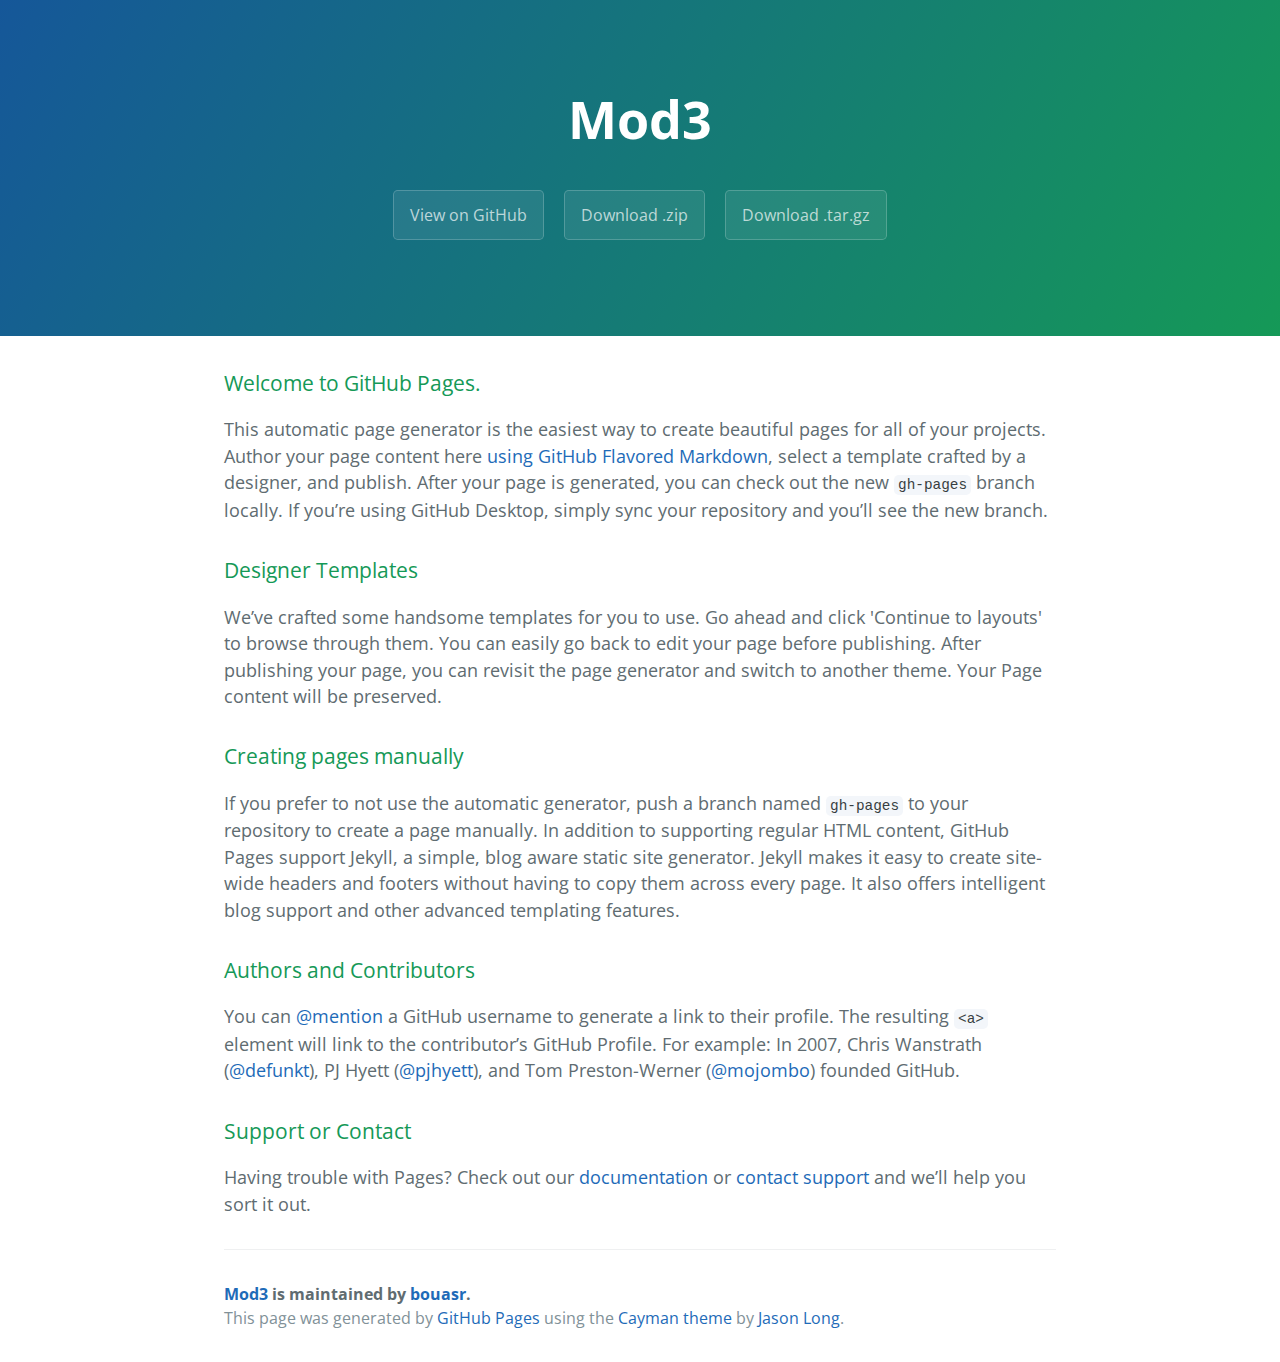
<file: index.html>
<!DOCTYPE html>
<html lang="en-us">
  <head>
    <meta charset="UTF-8">
    <title>Mod3 by bouasr</title>
    <meta name="viewport" content="width=device-width, initial-scale=1">
    <link rel="stylesheet" type="text/css" href="stylesheets/normalize.css" media="screen">
    <link href='https://fonts.googleapis.com/css?family=Open+Sans:400,700' rel='stylesheet' type='text/css'>
    <link rel="stylesheet" type="text/css" href="stylesheets/stylesheet.css" media="screen">
    <link rel="stylesheet" type="text/css" href="stylesheets/github-light.css" media="screen">
  </head>
  <body>
    <section class="page-header">
      <h1 class="project-name">Mod3</h1>
      <h2 class="project-tagline"></h2>
      <a href="https://github.com/bouasr/mod3" class="btn">View on GitHub</a>
      <a href="https://github.com/bouasr/mod3/zipball/master" class="btn">Download .zip</a>
      <a href="https://github.com/bouasr/mod3/tarball/master" class="btn">Download .tar.gz</a>
    </section>

    <section class="main-content">
      <h3>
<a id="welcome-to-github-pages" class="anchor" href="#welcome-to-github-pages" aria-hidden="true"><span aria-hidden="true" class="octicon octicon-link"></span></a>Welcome to GitHub Pages.</h3>

<p>This automatic page generator is the easiest way to create beautiful pages for all of your projects. Author your page content here <a href="https://guides.github.com/features/mastering-markdown/">using GitHub Flavored Markdown</a>, select a template crafted by a designer, and publish. After your page is generated, you can check out the new <code>gh-pages</code> branch locally. If you’re using GitHub Desktop, simply sync your repository and you’ll see the new branch.</p>

<h3>
<a id="designer-templates" class="anchor" href="#designer-templates" aria-hidden="true"><span aria-hidden="true" class="octicon octicon-link"></span></a>Designer Templates</h3>

<p>We’ve crafted some handsome templates for you to use. Go ahead and click 'Continue to layouts' to browse through them. You can easily go back to edit your page before publishing. After publishing your page, you can revisit the page generator and switch to another theme. Your Page content will be preserved.</p>

<h3>
<a id="creating-pages-manually" class="anchor" href="#creating-pages-manually" aria-hidden="true"><span aria-hidden="true" class="octicon octicon-link"></span></a>Creating pages manually</h3>

<p>If you prefer to not use the automatic generator, push a branch named <code>gh-pages</code> to your repository to create a page manually. In addition to supporting regular HTML content, GitHub Pages support Jekyll, a simple, blog aware static site generator. Jekyll makes it easy to create site-wide headers and footers without having to copy them across every page. It also offers intelligent blog support and other advanced templating features.</p>

<h3>
<a id="authors-and-contributors" class="anchor" href="#authors-and-contributors" aria-hidden="true"><span aria-hidden="true" class="octicon octicon-link"></span></a>Authors and Contributors</h3>

<p>You can <a href="https://help.github.com/articles/basic-writing-and-formatting-syntax/#mentioning-users-and-teams" class="user-mention">@mention</a> a GitHub username to generate a link to their profile. The resulting <code>&lt;a&gt;</code> element will link to the contributor’s GitHub Profile. For example: In 2007, Chris Wanstrath (<a href="https://github.com/defunkt" class="user-mention">@defunkt</a>), PJ Hyett (<a href="https://github.com/pjhyett" class="user-mention">@pjhyett</a>), and Tom Preston-Werner (<a href="https://github.com/mojombo" class="user-mention">@mojombo</a>) founded GitHub.</p>

<h3>
<a id="support-or-contact" class="anchor" href="#support-or-contact" aria-hidden="true"><span aria-hidden="true" class="octicon octicon-link"></span></a>Support or Contact</h3>

<p>Having trouble with Pages? Check out our <a href="https://help.github.com/pages">documentation</a> or <a href="https://github.com/contact">contact support</a> and we’ll help you sort it out.</p>

      <footer class="site-footer">
        <span class="site-footer-owner"><a href="https://github.com/bouasr/mod3">Mod3</a> is maintained by <a href="https://github.com/bouasr">bouasr</a>.</span>

        <span class="site-footer-credits">This page was generated by <a href="https://pages.github.com">GitHub Pages</a> using the <a href="https://github.com/jasonlong/cayman-theme">Cayman theme</a> by <a href="https://twitter.com/jasonlong">Jason Long</a>.</span>
      </footer>

    </section>

  
  </body>
</html>
</file>
<file: stylesheets/stylesheet.css>
* {
  box-sizing: border-box; }

body {
  padding: 0;
  margin: 0;
  font-family: "Open Sans", "Helvetica Neue", Helvetica, Arial, sans-serif;
  font-size: 16px;
  line-height: 1.5;
  color: #606c71; }

a {
  color: #1e6bb8;
  text-decoration: none; }
  a:hover {
    text-decoration: underline; }

.btn {
  display: inline-block;
  margin-bottom: 1rem;
  color: rgba(255, 255, 255, 0.7);
  background-color: rgba(255, 255, 255, 0.08);
  border-color: rgba(255, 255, 255, 0.2);
  border-style: solid;
  border-width: 1px;
  border-radius: 0.3rem;
  transition: color 0.2s, background-color 0.2s, border-color 0.2s; }
  .btn + .btn {
    margin-left: 1rem; }

.btn:hover {
  color: rgba(255, 255, 255, 0.8);
  text-decoration: none;
  background-color: rgba(255, 255, 255, 0.2);
  border-color: rgba(255, 255, 255, 0.3); }

@media screen and (min-width: 64em) {
  .btn {
    padding: 0.75rem 1rem; } }

@media screen and (min-width: 42em) and (max-width: 64em) {
  .btn {
    padding: 0.6rem 0.9rem;
    font-size: 0.9rem; } }

@media screen and (max-width: 42em) {
  .btn {
    display: block;
    width: 100%;
    padding: 0.75rem;
    font-size: 0.9rem; }
    .btn + .btn {
      margin-top: 1rem;
      margin-left: 0; } }

.page-header {
  color: #fff;
  text-align: center;
  background-color: #159957;
  background-image: linear-gradient(120deg, #155799, #159957); }

@media screen and (min-width: 64em) {
  .page-header {
    padding: 5rem 6rem; } }

@media screen and (min-width: 42em) and (max-width: 64em) {
  .page-header {
    padding: 3rem 4rem; } }

@media screen and (max-width: 42em) {
  .page-header {
    padding: 2rem 1rem; } }

.project-name {
  margin-top: 0;
  margin-bottom: 0.1rem; }

@media screen and (min-width: 64em) {
  .project-name {
    font-size: 3.25rem; } }

@media screen and (min-width: 42em) and (max-width: 64em) {
  .project-name {
    font-size: 2.25rem; } }

@media screen and (max-width: 42em) {
  .project-name {
    font-size: 1.75rem; } }

.project-tagline {
  margin-bottom: 2rem;
  font-weight: normal;
  opacity: 0.7; }

@media screen and (min-width: 64em) {
  .project-tagline {
    font-size: 1.25rem; } }

@media screen and (min-width: 42em) and (max-width: 64em) {
  .project-tagline {
    font-size: 1.15rem; } }

@media screen and (max-width: 42em) {
  .project-tagline {
    font-size: 1rem; } }

.main-content :first-child {
  margin-top: 0; }
.main-content img {
  max-width: 100%; }
.main-content h1, .main-content h2, .main-content h3, .main-content h4, .main-content h5, .main-content h6 {
  margin-top: 2rem;
  margin-bottom: 1rem;
  font-weight: normal;
  color: #159957; }
.main-content p {
  margin-bottom: 1em; }
.main-content code {
  padding: 2px 4px;
  font-family: Consolas, "Liberation Mono", Menlo, Courier, monospace;
  font-size: 0.9rem;
  color: #383e41;
  background-color: #f3f6fa;
  border-radius: 0.3rem; }
.main-content pre {
  padding: 0.8rem;
  margin-top: 0;
  margin-bottom: 1rem;
  font: 1rem Consolas, "Liberation Mono", Menlo, Courier, monospace;
  color: #567482;
  word-wrap: normal;
  background-color: #f3f6fa;
  border: solid 1px #dce6f0;
  border-radius: 0.3rem; }
  .main-content pre > code {
    padding: 0;
    margin: 0;
    font-size: 0.9rem;
    color: #567482;
    word-break: normal;
    white-space: pre;
    background: transparent;
    border: 0; }
.main-content .highlight {
  margin-bottom: 1rem; }
  .main-content .highlight pre {
    margin-bottom: 0;
    word-break: normal; }
.main-content .highlight pre, .main-content pre {
  padding: 0.8rem;
  overflow: auto;
  font-size: 0.9rem;
  line-height: 1.45;
  border-radius: 0.3rem; }
.main-content pre code, .main-content pre tt {
  display: inline;
  max-width: initial;
  padding: 0;
  margin: 0;
  overflow: initial;
  line-height: inherit;
  word-wrap: normal;
  background-color: transparent;
  border: 0; }
  .main-content pre code:before, .main-content pre code:after, .main-content pre tt:before, .main-content pre tt:after {
    content: normal; }
.main-content ul, .main-content ol {
  margin-top: 0; }
.main-content blockquote {
  padding: 0 1rem;
  margin-left: 0;
  color: #819198;
  border-left: 0.3rem solid #dce6f0; }
  .main-content blockquote > :first-child {
    margin-top: 0; }
  .main-content blockquote > :last-child {
    margin-bottom: 0; }
.main-content table {
  display: block;
  width: 100%;
  overflow: auto;
  word-break: normal;
  word-break: keep-all; }
  .main-content table th {
    font-weight: bold; }
  .main-content table th, .main-content table td {
    padding: 0.5rem 1rem;
    border: 1px solid #e9ebec; }
.main-content dl {
  padding: 0; }
  .main-content dl dt {
    padding: 0;
    margin-top: 1rem;
    font-size: 1rem;
    font-weight: bold; }
  .main-content dl dd {
    padding: 0;
    margin-bottom: 1rem; }
.main-content hr {
  height: 2px;
  padding: 0;
  margin: 1rem 0;
  background-color: #eff0f1;
  border: 0; }

@media screen and (min-width: 64em) {
  .main-content {
    max-width: 64rem;
    padding: 2rem 6rem;
    margin: 0 auto;
    font-size: 1.1rem; } }

@media screen and (min-width: 42em) and (max-width: 64em) {
  .main-content {
    padding: 2rem 4rem;
    font-size: 1.1rem; } }

@media screen and (max-width: 42em) {
  .main-content {
    padding: 2rem 1rem;
    font-size: 1rem; } }

.site-footer {
  padding-top: 2rem;
  margin-top: 2rem;
  border-top: solid 1px #eff0f1; }

.site-footer-owner {
  display: block;
  font-weight: bold; }

.site-footer-credits {
  color: #819198; }

@media screen and (min-width: 64em) {
  .site-footer {
    font-size: 1rem; } }

@media screen and (min-width: 42em) and (max-width: 64em) {
  .site-footer {
    font-size: 1rem; } }

@media screen and (max-width: 42em) {
  .site-footer {
    font-size: 0.9rem; } }
</file>
<file: stylesheets/github-light.css>
/*
The MIT License (MIT)

Copyright (c) 2016 GitHub, Inc.

Permission is hereby granted, free of charge, to any person obtaining a copy
of this software and associated documentation files (the "Software"), to deal
in the Software without restriction, including without limitation the rights
to use, copy, modify, merge, publish, distribute, sublicense, and/or sell
copies of the Software, and to permit persons to whom the Software is
furnished to do so, subject to the following conditions:

The above copyright notice and this permission notice shall be included in all
copies or substantial portions of the Software.

THE SOFTWARE IS PROVIDED "AS IS", WITHOUT WARRANTY OF ANY KIND, EXPRESS OR
IMPLIED, INCLUDING BUT NOT LIMITED TO THE WARRANTIES OF MERCHANTABILITY,
FITNESS FOR A PARTICULAR PURPOSE AND NONINFRINGEMENT. IN NO EVENT SHALL THE
AUTHORS OR COPYRIGHT HOLDERS BE LIABLE FOR ANY CLAIM, DAMAGES OR OTHER
LIABILITY, WHETHER IN AN ACTION OF CONTRACT, TORT OR OTHERWISE, ARISING FROM,
OUT OF OR IN CONNECTION WITH THE SOFTWARE OR THE USE OR OTHER DEALINGS IN THE
SOFTWARE.

*/

.pl-c /* comment */ {
  color: #969896;
}

.pl-c1 /* constant, variable.other.constant, support, meta.property-name, support.constant, support.variable, meta.module-reference, markup.raw, meta.diff.header */,
.pl-s .pl-v /* string variable */ {
  color: #0086b3;
}

.pl-e /* entity */,
.pl-en /* entity.name */ {
  color: #795da3;
}

.pl-smi /* variable.parameter.function, storage.modifier.package, storage.modifier.import, storage.type.java, variable.other */,
.pl-s .pl-s1 /* string source */ {
  color: #333;
}

.pl-ent /* entity.name.tag */ {
  color: #63a35c;
}

.pl-k /* keyword, storage, storage.type */ {
  color: #a71d5d;
}

.pl-s /* string */,
.pl-pds /* punctuation.definition.string, string.regexp.character-class */,
.pl-s .pl-pse .pl-s1 /* string punctuation.section.embedded source */,
.pl-sr /* string.regexp */,
.pl-sr .pl-cce /* string.regexp constant.character.escape */,
.pl-sr .pl-sre /* string.regexp source.ruby.embedded */,
.pl-sr .pl-sra /* string.regexp string.regexp.arbitrary-repitition */ {
  color: #183691;
}

.pl-v /* variable */ {
  color: #ed6a43;
}

.pl-id /* invalid.deprecated */ {
  color: #b52a1d;
}

.pl-ii /* invalid.illegal */ {
  color: #f8f8f8;
  background-color: #b52a1d;
}

.pl-sr .pl-cce /* string.regexp constant.character.escape */ {
  font-weight: bold;
  color: #63a35c;
}

.pl-ml /* markup.list */ {
  color: #693a17;
}

.pl-mh /* markup.heading */,
.pl-mh .pl-en /* markup.heading entity.name */,
.pl-ms /* meta.separator */ {
  font-weight: bold;
  color: #1d3e81;
}

.pl-mq /* markup.quote */ {
  color: #008080;
}

.pl-mi /* markup.italic */ {
  font-style: italic;
  color: #333;
}

.pl-mb /* markup.bold */ {
  font-weight: bold;
  color: #333;
}

.pl-md /* markup.deleted, meta.diff.header.from-file */ {
  color: #bd2c00;
  background-color: #ffecec;
}

.pl-mi1 /* markup.inserted, meta.diff.header.to-file */ {
  color: #55a532;
  background-color: #eaffea;
}

.pl-mdr /* meta.diff.range */ {
  font-weight: bold;
  color: #795da3;
}

.pl-mo /* meta.output */ {
  color: #1d3e81;
}
</file>
